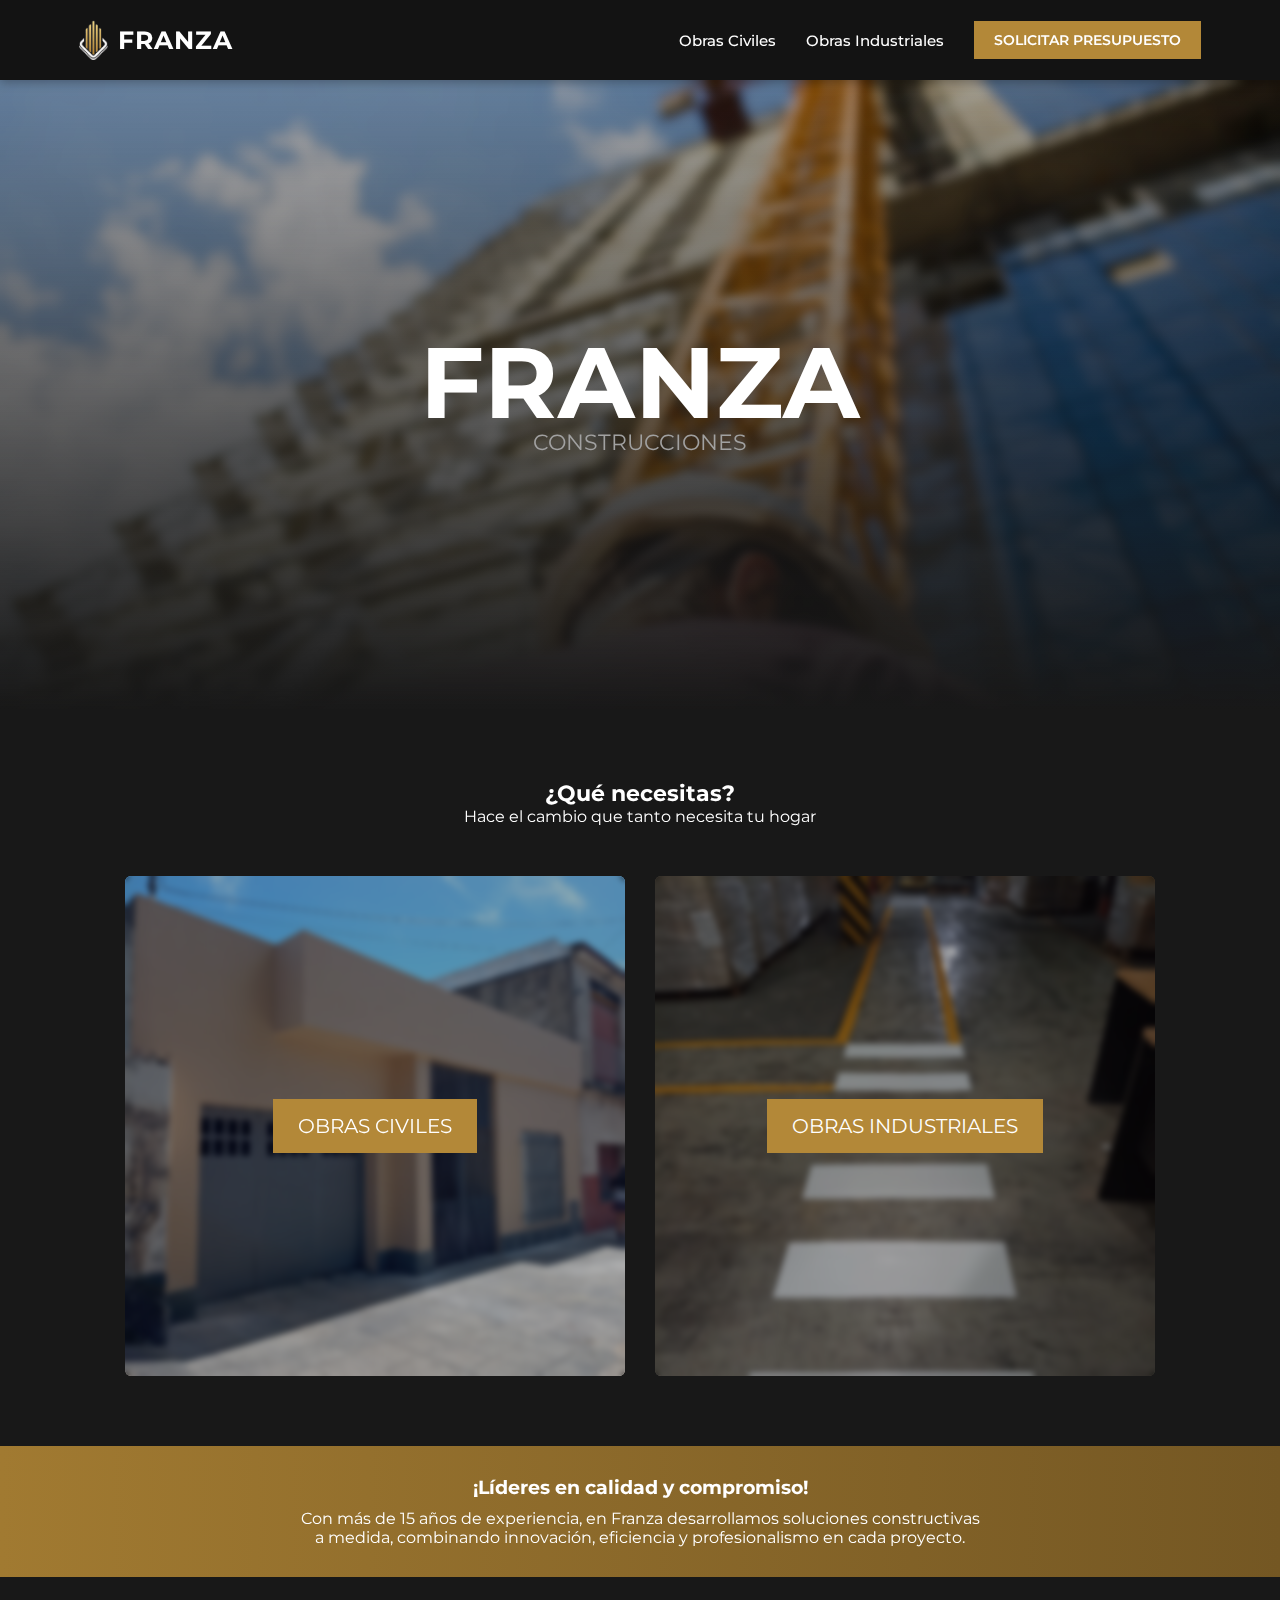
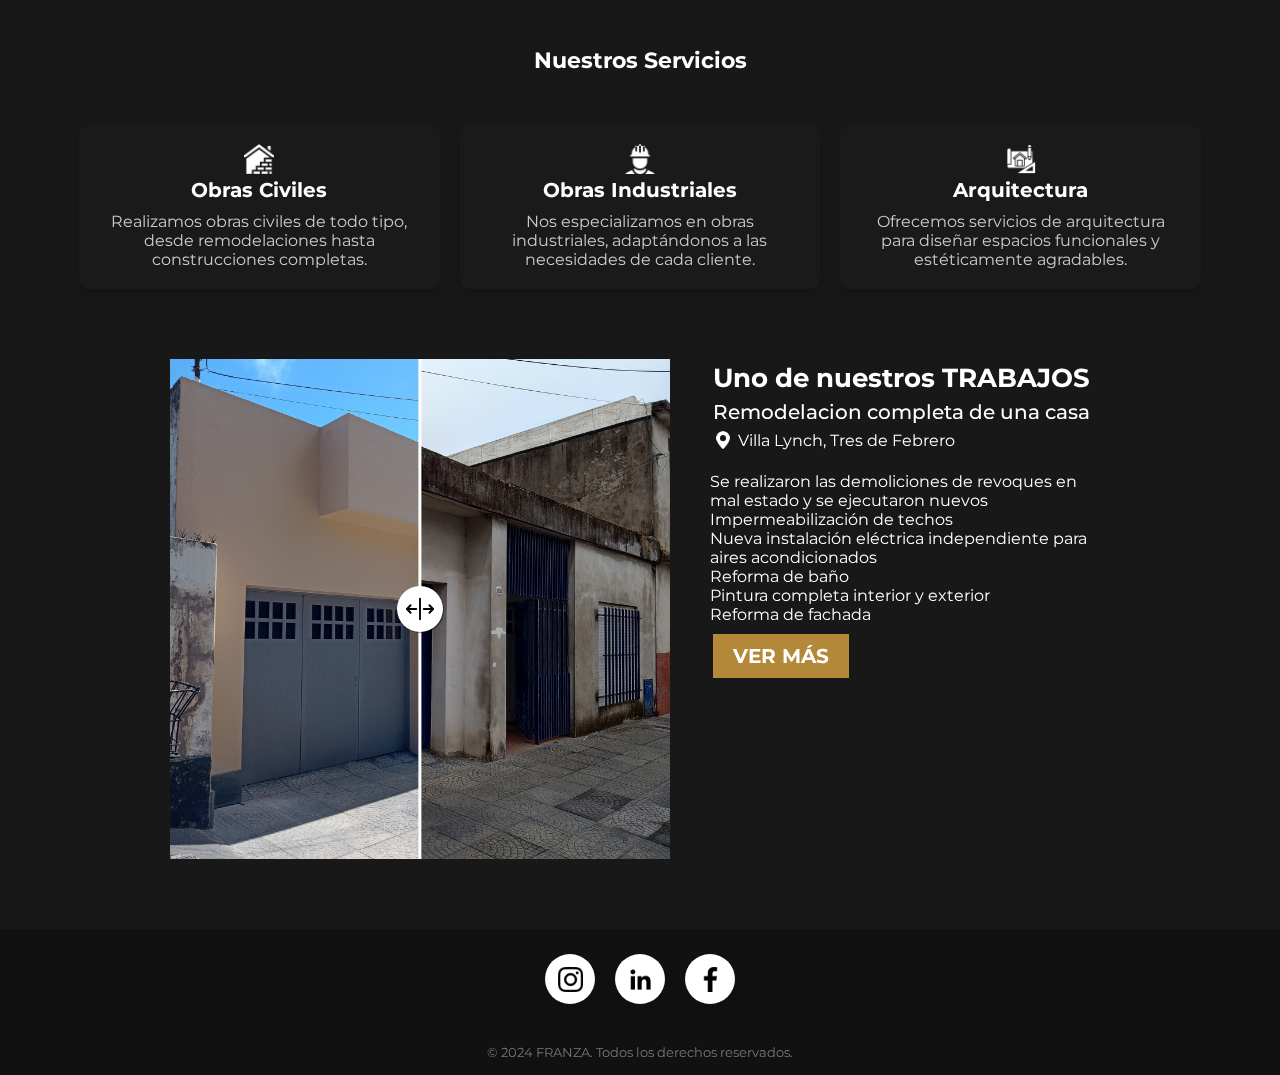
<file: index.html>
<!DOCTYPE html>
<html lang="es">
<head>
    <meta charset="UTF-8">
    <meta name="viewport" content="width=device-width, initial-scale=1.0">
    <meta name="description" content="FRANZA: ¡Dale un nuevo aire a tu hogar con nuestras construcciones!">
    <meta name="keywords" content="FRANZA, Contrucciones, Remodelaciones, Obras, Industriales, Civiles">
    <link rel="stylesheet" href="styles/css/style.css">
    <link rel="icon" type="image/png" href="img/webicon.png">
    <title>FRANZA - Contrucciones</title>
</head>
<body>
    <header>
        <div class="container">
            <a href="index.html" class="logo">
                <img src="img/webicon.png" alt="FRANZA Logo">
                <h1>FRANZA</h1>
            </a>
            <nav>
                <input type="checkbox" id="menu-toggle">
                <label for="menu-toggle" class="menu-icon">
                    <span></span>
                    <span></span>
                    <span></span>
                </label>
                <ul class="menu">
                    <li><a href="html/obrasciviles.html">Obras Civiles</a></li>
                    <li><a href="html/obrasindustriales.html">Obras Industriales</a></li>
                    <li><button class="presupuesto-btn" onclick="openWhatsApp()">SOLICITAR PRESUPUESTO</button></li>
                </ul>
            </nav>
        </div>
    </header>
    <main>
        <section class="mainseccion">
            <div>
                <h1>FRANZA</h1>
                <h2>CONSTRUCCIONES</h2>
            </div>
        </section>
        <section class="quenecesitas">
            <div class="quenecesitastop">
                <h4>¿Qué necesitas?</h4>
                <p>Hace el cambio que tanto necesita tu hogar</p>
            </div>
            <div class="quenecesitasbot">
                <div class="obrasciviles">
                    <a href="html/obrasciviles.html"><p>OBRAS CIVILES</p></a>
                </div>
                <div class="obrasindustriales">
                    <a href="html/obrasindustriales.html"><p>OBRAS INDUSTRIALES</p></a>
                </div>
            </div>
        </section>
        <section class="corte">
            <div class="containercorte">
                <h3>¡Líderes en calidad y compromiso!</h3>
                <p>Con más de 15 años de experiencia, en Franza desarrollamos soluciones constructivas a medida, combinando innovación, eficiencia y profesionalismo en cada proyecto.</p>
            </div>
        </section>
        <section class="servicios">
            <div class="container">
                <h2 class="section-title">Nuestros Servicios</h2>
                <div class="servicios-grid">
                    <div class="servicio">
                        <img src="img/obracivil-icon.png" alt="Obras Civiles">
                        <h3>Obras Civiles</h3>
                        <p>Realizamos obras civiles de todo tipo, desde remodelaciones hasta construcciones completas.</p>
                    </div>
                    <div class="servicio">
                        <img src="img/obraindustrial-icon.png" alt="Obras Industriales">
                        <h3>Obras Industriales</h3>
                        <p>Nos especializamos en obras industriales, adaptándonos a las necesidades de cada cliente.</p>
                    </div>
                    <div class="servicio">
                        <img src="img/arquitectura-icon.png" alt="Arquitectura">
                        <h3>Arquitectura</h3>
                        <p>Ofrecemos servicios de arquitectura para diseñar espacios funcionales y estéticamente agradables.</p>
                    </div>
                </div>
            </div>
        </section>
        <section class="proyecto">
            <div class="proyecto2">
                <div class="l">
                    <div class="slider-container">
                        <div class="image-container">
                          <img class="image-before slider-image" src="img/obracivilantess.jpg" alt="color photo" />
                          <img class="image-after slider-image" src="img/obracivildespues.jpg" alt="black and white" />
                        </div>
                        <input type="range" min="0" max="100" value="50" class="slider" />
                        <div class="slider-line" aria-hidden="true"></div>
                        <div class="slider-button" aria-hidden="true">
                          <svg xmlns="http://www.w3.org/2000/svg" width="30" height="30" fill="currentColor" viewBox="0 0 256 256">
                            <rect width="256" height="256" fill="none"></rect>
                            <line x1="128" y1="40" x2="128" y2="216" fill="none" stroke="currentColor" stroke-linecap="round" stroke-linejoin="round" stroke-width="16"></line>
                            <line x1="96" y1="128" x2="16" y2="128" fill="none" stroke="currentColor" stroke-linecap="round" stroke-linejoin="round" stroke-width="16"></line>
                            <polyline points="48 160 16 128 48 96" fill="none" stroke="currentColor" stroke-linecap="round" stroke-linejoin="round" stroke-width="16"></polyline>
                            <line x1="160" y1="128" x2="240" y2="128" fill="none" stroke="currentColor" stroke-linecap="round" stroke-linejoin="round" stroke-width="16"></line>
                            <polyline points="208 96 240 128 208 160" fill="none" stroke="currentColor" stroke-linecap="round" stroke-linejoin="round" stroke-width="16"></polyline>
                          </svg>
                        </div>
                      </div>
                    <div>
                        <div class="slider"></div>
                    </div>
                </div>
                <div class="r">
                    <h3>Uno de nuestros TRABAJOS</h3>
                    <h4>Remodelacion completa de una casa</h4>
                    <p class="locationicon"><img src="img/locationicon.png" alt="Icono de locacion">Villa Lynch, Tres de Febrero</p>
                    <br>Se realizaron las demoliciones de revoques en mal estado y se ejecutaron nuevos
                    <br>Impermeabilización de techos
                    <br>Nueva instalación eléctrica independiente para aires acondicionados
                    <br>Reforma de baño
                    <br>Pintura completa interior y exterior
                    <br>Reforma de fachada
                    <div><a href="html/obracivil.html?id=ObraCanales">VER MÁS</a></div>
                </div>
            </div>
        </section>
    </main>
    <footer>
        <div class="wrapper">
            <a target="_blank" href="https://www.instagram.com/franzaconstrucciones?igsh=Zzl5emNueml3bXI5&utm_source=qr">
                <li class="icon instagram">
                    <span><img src="img/instagram.png" alt=""></span>
                </li>
            </a>
            <a target="_blank" href="https://www.linkedin.com/company/franza-construcciones/">
                <li class="icon linkedin">
                    <span><img src="img/linkedin.png" alt=""></span>
                </li>
            </a>
            <a target="_blank" href="">
                <li class="icon facebook">
                    <span><img src="img/facebook.png" alt=""></span>
                </li>
            </a>
        </div>
        <div>
            <span>© 2024 FRANZA. Todos los derechos reservados.</span>
        </div>
    </footer>  
    <script src="js/whatsapp.js"></script>
    <script src="js/slider.js"></script>
</body>
</file>
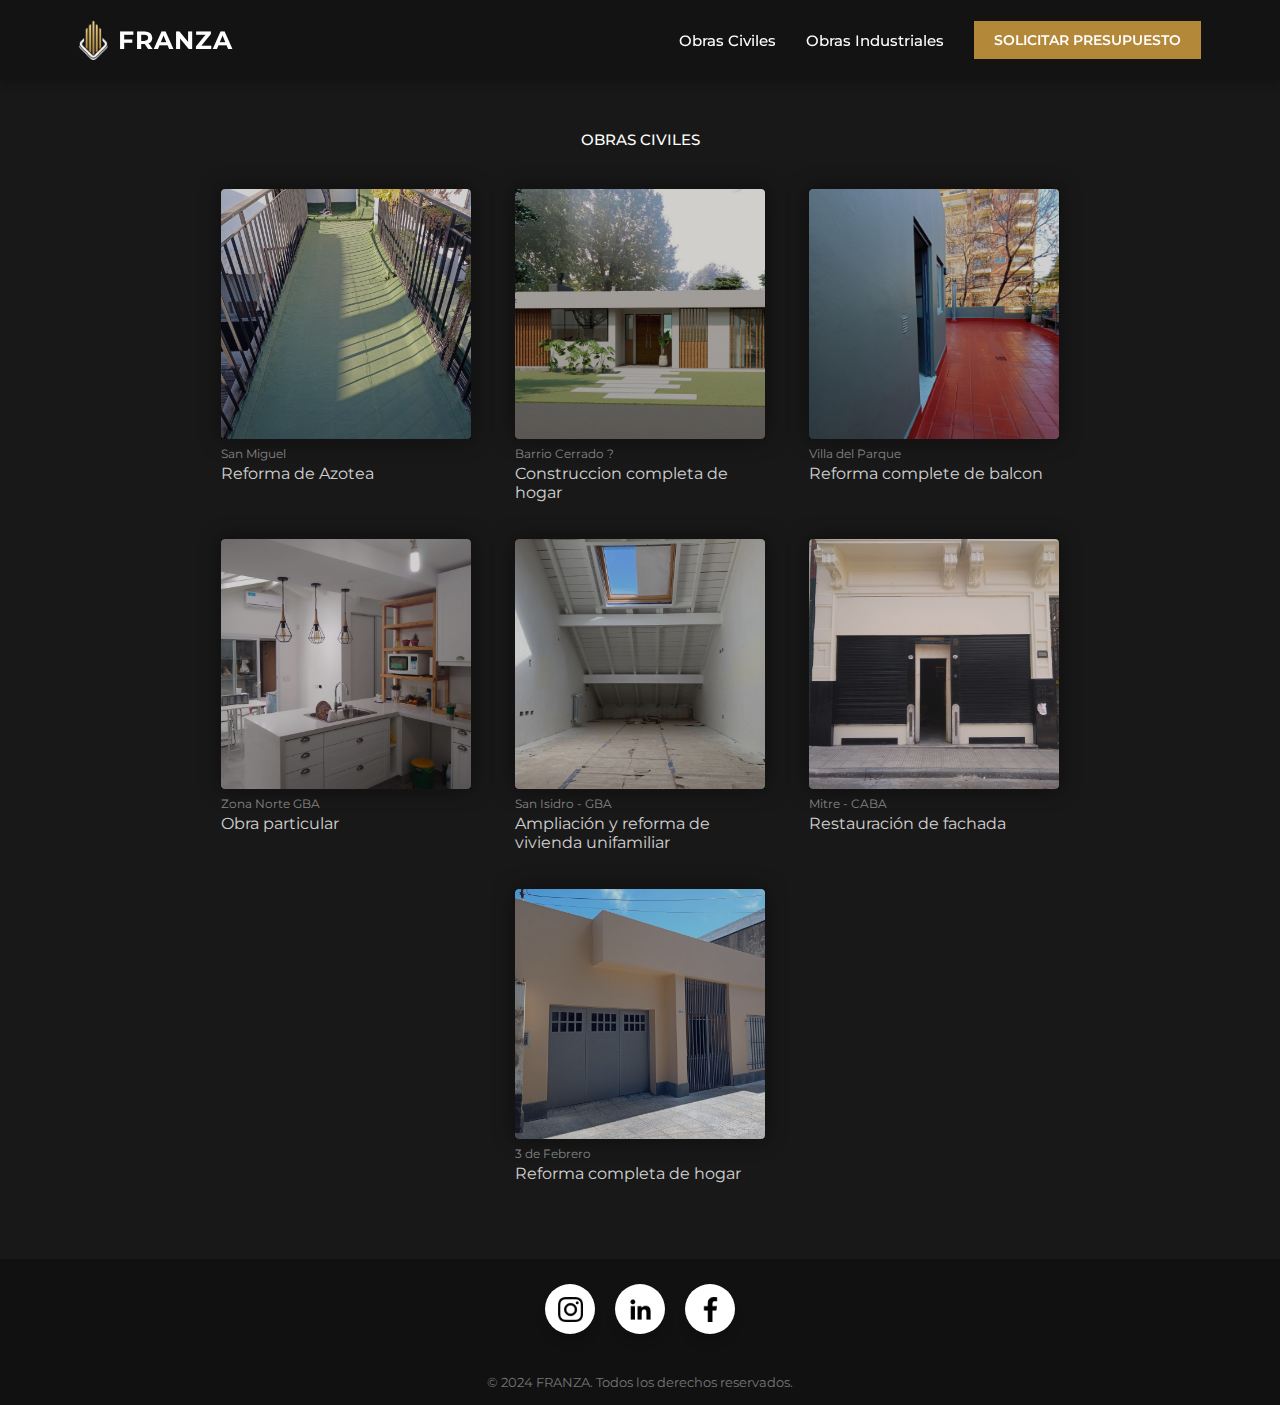
<file: html/obrasciviles.html>
<!DOCTYPE html>
<html lang="es">
<head>
    <meta charset="UTF-8">
    <meta name="viewport" content="width=device-width, initial-scale=1.0">
    <link rel="stylesheet" href="../styles/css/style.css">
    <link rel="icon" type="image/png" href="../img/webicon.png">
    <title>FRANZA - Obras Civiles</title>
</head>
<body>
    <header>
        <div class="container">
            <a href="../index.html" class="logo">
                <img src="../img/webicon.png" alt="FRANZA Logo">
                <h1>FRANZA</h1>
            </a>
            <nav>
                <input type="checkbox" id="menu-toggle">
                <label for="menu-toggle" class="menu-icon">
                    <span></span>
                    <span></span>
                    <span></span>
                </label>
                <ul class="menu">
                    <li><a href="#">Obras Civiles</a></li>
                    <li><a href="obrasindustriales.html">Obras Industriales</a></li>
                    <li><button class="presupuesto-btn" onclick="openWhatsApp()">SOLICITAR PRESUPUESTO</button></li>
                </ul>
            </nav>
        </div>
    </header>
    <main>
        <h2 class="obrasindex-title">Obras Civiles</h2>
        <div id="contenedorObrasCiviles" class="container">
        </div>
    </main>
    <footer>
        <div class="wrapper">
            <a target="_blank" href="https://www.instagram.com/franzaconstrucciones?igsh=Zzl5emNueml3bXI5&utm_source=qr">
                <li class="icon instagram">
                    <span><img src="../img/instagram.png" alt=""></span>
                </li>
            </a>
            <a target="_blank" href="https://www.linkedin.com/company/franza-construcciones/">
                <li class="icon linkedin">
                    <span><img src="../img/linkedin.png" alt=""></span>
                </li>
            </a>
            <a target="_blank" href="">
                <li class="icon facebook">
                    <span><img src="../img/facebook.png" alt=""></span>
                </li>
            </a>
        </div>
        <div>
            <span>© 2024 FRANZA. Todos los derechos reservados.</span>
        </div>
    </footer>  
</body>
<script src="../js/createObrasCiviles.js"></script>
<script src="../js/whatsapp.js"></script>
</html>
</file>
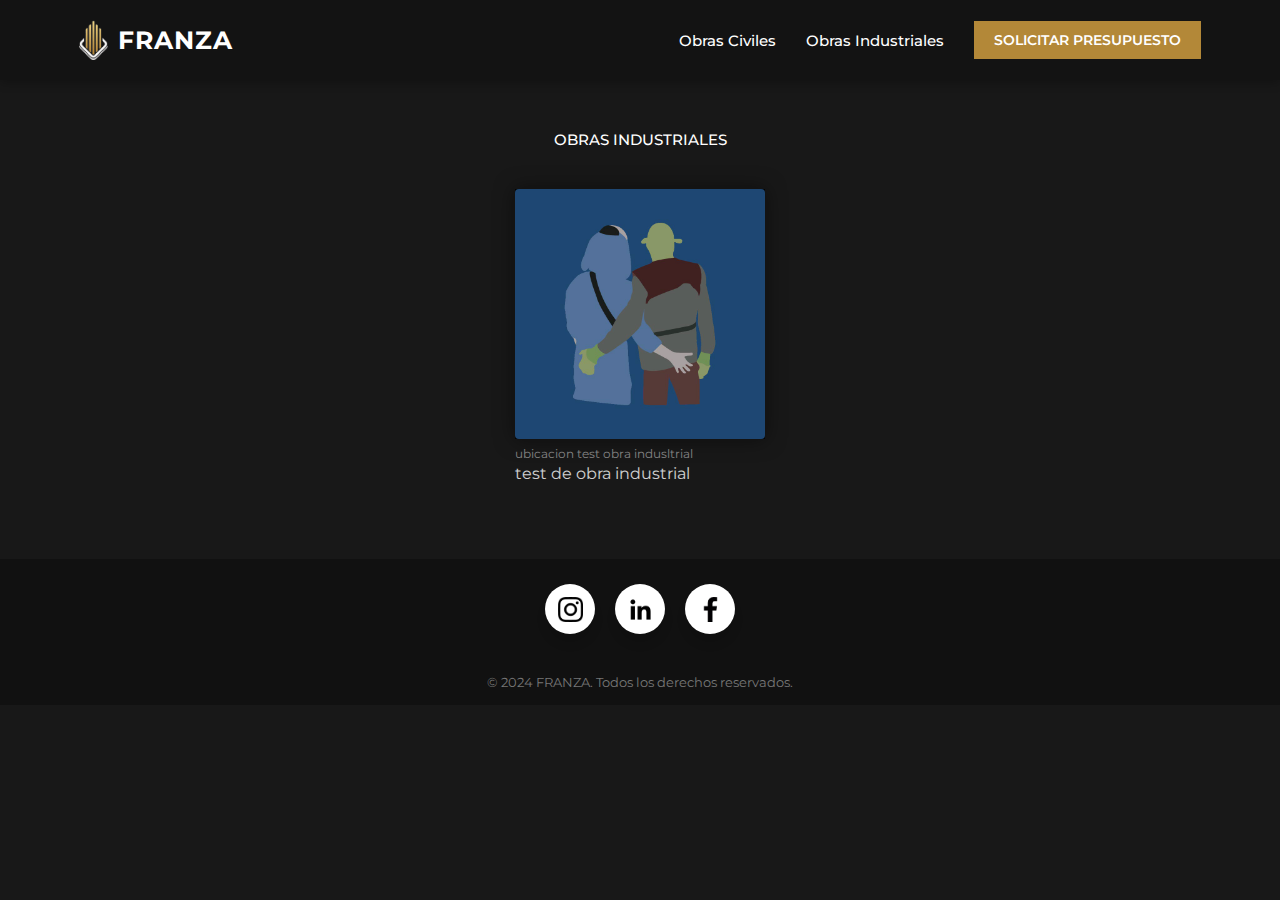
<file: html/obrasindustriales.html>
<!DOCTYPE html>
<html lang="es">
<head>
    <meta charset="UTF-8">
    <meta name="viewport" content="width=device-width, initial-scale=1.0">
    <link rel="stylesheet" href="../styles/css/style.css">
    <link rel="icon" type="image/png" href="../img/webicon.png">
    <title>FRANZA - Obras Civiles</title>
</head>
<body>
    <header>
        <div class="container">
            <a href="../index.html" class="logo">
                <img src="../img/webicon.png" alt="FRANZA Logo">
                <h1>FRANZA</h1>
            </a>
            <nav>
                <input type="checkbox" id="menu-toggle">
                <label for="menu-toggle" class="menu-icon">
                    <span></span>
                    <span></span>
                    <span></span>
                </label>
                <ul class="menu">
                    <li><a href="obrasciviles.html">Obras Civiles</a></li>
                    <li><a href="#">Obras Industriales</a></li>

                    <li><button class="presupuesto-btn" onclick="openWhatsApp()">SOLICITAR PRESUPUESTO</button></li>
                </ul>
            </nav>
        </div>
    </header>
    <main>
        <h2 class="obrasindex-title">Obras Industriales</h2>
        <div id="contenedorObrasIndustriales" class="container">
        </div>
    </main>
    <footer>
        <div class="wrapper">
            <a target="_blank" href="https://www.instagram.com/franzaconstrucciones?igsh=Zzl5emNueml3bXI5&utm_source=qr">
                <li class="icon instagram">
                    <span><img src="../img/instagram.png" alt=""></span>
                </li>
            </a>
            <a target="_blank" href="https://www.linkedin.com/company/franza-construcciones/">
                <li class="icon linkedin">
                    <span><img src="../img/linkedin.png" alt=""></span>
                </li>
            </a>
            <a target="_blank" href="">
                <li class="icon facebook">
                    <span><img src="../img/facebook.png" alt=""></span>
                </li>
            </a>
        </div>
        <div>
            <span>© 2024 FRANZA. Todos los derechos reservados.</span>
        </div>
    </footer>  
</body>
<script src="../js/createObrasIndustriales.js"></script>
<script src="../js/whatsapp.js"></script>
</html>
</file>
<file: styles/css/style.css>
@charset "UTF-8";
@import url("https://fonts.googleapis.com/css2?family=Montserrat:ital,wght@0,100..900;1,100..900&display=swap");
@import url("https://fonts.googleapis.com/css2?family=Work+Sans:ital,wght@0,100..900;1,100..900&display=swap");
* {
  margin: 0;
  padding: 0;
  box-sizing: border-box;
  font-family: "Montserrat", serif;
}

header {
  background-color: #131313;
  padding: 20px 0;
  position: sticky;
  top: 0;
  z-index: 100;
  box-shadow: 0 2px 10px rgba(0, 0, 0, 0.3);
}

.container {
  width: 90% !important;
  max-width: 1200px !important;
  margin: 0 auto !important;
  padding: 0 15px !important;
}

header .container {
  display: flex;
  justify-content: space-between;
  align-items: center;
}

.logo {
  display: flex;
  align-items: center;
  text-decoration: none;
}

.logo img {
  height: 40px;
  margin-right: 10px;
}

.logo h1 {
  font-size: 25px;
  font-weight: 700;
  letter-spacing: 1px;
  color: #ffffff;
}

nav .menu {
  display: flex;
  list-style: none;
  align-items: center;
}

nav .menu li {
  margin-left: 30px;
}

nav .menu a {
  color: #ffffff;
  text-decoration: none;
  font-size: 15px;
  font-weight: 500;
  transition: color 0.3s ease;
}

nav .menu a:hover {
  color: #d4af37;
}

/* Menú móvil */
#menu-toggle {
  display: none;
}

.menu-icon {
  display: none;
  flex-direction: column;
  justify-content: space-between;
  width: 30px;
  height: 21px;
  cursor: pointer;
}

.menu-icon span {
  display: block;
  height: 3px;
  width: 100%;
  background-color: #ffffff;
  border-radius: 3px;
  transition: all 0.3s ease;
}

.presupuesto-btn {
  font-weight: 600 !important;
  font-size: 14px !important;
  background-color: #b38838;
  color: #ffffff;
  padding: 10px 20px;
  border: none;
  transition: background-color 0.2s ease;
  cursor: pointer;
}

.presupuesto-btn:hover {
  background-color: #866321;
}

.mainseccion {
  position: relative;
  background-image: url("../../img/mainphoto.png");
  height: 70vh;
  width: 100%;
  background-size: cover;
  background-position: bottom;
}
.mainseccion:before {
  content: "";
  position: absolute;
  top: 0;
  right: 0;
  bottom: 0;
  left: 0;
  background: linear-gradient(to bottom, transparent, #181818);
  z-index: 1;
  backdrop-filter: brightness(0.7) blur(5px);
}
.mainseccion div {
  height: 100%;
  position: relative;
  z-index: 2;
  display: flex;
  justify-content: center;
  align-items: center;
  flex-direction: column;
}
.mainseccion div h1 {
  color: #fff;
  font-size: 100px;
}
.mainseccion div h2 {
  color: #a1a1a1;
  font-weight: 400;
  font-size: 22px;
  transform: translateY(-14px);
}

.quenecesitas {
  display: flex;
  flex-direction: column;
  height: auto;
  background-color: #181818;
  padding-block: 70px;
}
.quenecesitas .quenecesitastop {
  display: flex;
  flex-direction: column;
  text-align: center;
  color: #fff;
}
.quenecesitas .quenecesitastop h4 {
  font-size: 22px;
}
.quenecesitas .quenecesitasbot {
  display: flex;
  justify-content: center;
}
.quenecesitas .quenecesitasbot div {
  margin-top: 50px;
  margin-inline: 15px;
  position: relative;
  width: 500px;
  height: 500px;
  overflow: hidden;
  z-index: 4;
  border-radius: 6px;
  /* Hover específico para cada imagen */
}
.quenecesitas .quenecesitasbot div:before {
  content: "";
  position: absolute;
  top: 0;
  right: 0;
  bottom: 0;
  left: 0;
  backdrop-filter: brightness(0.7) blur(3px);
  z-index: 4;
}
.quenecesitas .quenecesitasbot div a {
  position: relative;
  z-index: 5;
  color: white;
  display: flex;
  justify-content: center;
  align-items: center;
  height: 100%;
  text-decoration: none;
}
.quenecesitas .quenecesitasbot div a p {
  background-color: #b38838;
  font-size: 20px;
  padding: 15px 25px;
  transition: background-color 0.2s ease-in-out;
  z-index: 5;
}
.quenecesitas .quenecesitasbot div.obrasciviles {
  background-image: url("../../img/obracivildespues.jpg");
  background-size: cover;
  background-position: center center;
  transition: all 0.3s ease-in-out;
}
.quenecesitas .quenecesitasbot div.obrasciviles:hover {
  background-image: url("../../img/obracivilantess.jpg");
}
.quenecesitas .quenecesitasbot div.obrasciviles:hover p:hover {
  background-color: #856427;
}
.quenecesitas .quenecesitasbot div.obrasindustriales {
  background-image: url("../../img/obraindustrialdespues.jpg");
  background-size: cover;
  background-position: center center;
  transition: all 0.4s ease-in-out;
}
.quenecesitas .quenecesitasbot div.obrasindustriales:hover {
  background-image: url("../../img/obraindustrialantes.jpg");
}
.quenecesitas .quenecesitasbot div.obrasindustriales:hover p:hover {
  background-color: #856427;
}

.corte {
  display: flex;
  justify-content: center;
  background-image: linear-gradient(to right, #a17a31, #745723);
}
.corte .containercorte {
  display: flex;
  flex-direction: column;
  width: 700px;
  text-align: center;
  color: #fff;
  margin-block: 25px;
}
.corte .containercorte > * {
  margin: 5px;
}
.corte .containercorte div {
  margin: 20px;
}
.corte .containercorte div a {
  background-color: #b38838;
  font-size: 20px;
  padding: 10px 20px;
  color: #fff;
  text-decoration: none;
  transition: all 0.4s ease;
  font-weight: 700;
}
.corte .containercorte div a:hover {
  background-color: #a17a31;
}

.servicios {
  height: auto;
  padding-block: 70px;
}
.servicios .container {
  display: flex;
  justify-content: center;
  flex-direction: column;
  text-align: center;
  color: #fff;
}
.servicios .container h2 {
  font-size: 22px;
}
.servicios .container .servicios-grid {
  display: grid;
  grid-template-columns: repeat(auto-fit, minmax(300px, 1fr));
  gap: 20px;
  margin-top: 50px;
}
.servicios .container .servicios-grid .servicio {
  background-color: #1a1a1a;
  padding: 20px;
  border-radius: 10px;
  transition: all 0.3s ease-in-out;
  box-shadow: 0 4px 8px rgba(0, 0, 0, 0.2);
}
.servicios .container .servicios-grid .servicio img {
  width: 30px;
}
.servicios .container .servicios-grid .servicio h3 {
  font-size: 20px;
  margin-bottom: 10px;
}
.servicios .container .servicios-grid .servicio p {
  font-size: 16px;
  color: #ccc;
}

.proyecto {
  display: flex;
  height: auto;
  align-items: center;
  justify-content: center;
  padding-bottom: 70px;
}
.proyecto .proyecto2 {
  display: flex;
}
.proyecto .proyecto2 .l {
  display: flex;
  flex-direction: column;
  margin-inline: 20px;
}
.proyecto .proyecto2 .l .slider-container {
  --position: 50%;
  position: relative;
  width: 500px;
  height: 500px;
  overflow: hidden;
}
.proyecto .proyecto2 .l .slider-container .image-container {
  position: relative;
  width: 100%;
  height: 100%;
}
.proyecto .proyecto2 .l .slider-container .image-container .slider-image {
  position: absolute;
  inset: 0;
  width: 100%;
  height: 100%;
  object-fit: cover;
  object-position: center;
}
.proyecto .proyecto2 .l .slider-container .image-container .image-after {
  clip-path: polygon(0 0, var(--position) 0, var(--position) 100%, 0 100%);
}
.proyecto .proyecto2 .l .slider-container .slider {
  position: absolute;
  inset: 0;
  width: 100%;
  height: 100%;
  z-index: 10;
  cursor: pointer;
  opacity: 0;
}
.proyecto .proyecto2 .l .slider-container .slider-line {
  position: absolute;
  width: 0.2rem;
  height: 100%;
  background-color: #fff;
  left: var(--position);
  transform: translate(-50%, -100%);
  pointer-events: none;
}
.proyecto .proyecto2 .l .slider-container .slider-button {
  position: absolute;
  background-color: #fff;
  color: black;
  padding: 0.5rem;
  border-radius: 100vw;
  display: grid;
  place-items: center;
  top: 50%;
  left: var(--position);
  transform: translate(-50%, -50%);
  pointer-events: none;
  box-shadow: 1px 1px 1px hsla(0, 50%, 2%, 0.5);
}
.proyecto .proyecto2 .r {
  display: flex;
  flex-direction: column;
  width: 400px;
  color: #fff;
  margin-inline: 20px;
}
.proyecto .proyecto2 .r > * {
  margin: 3px;
}
.proyecto .proyecto2 .r h3 {
  font-size: 26px;
}
.proyecto .proyecto2 .r h4 {
  font-size: 20px;
  font-weight: 500;
}
.proyecto .proyecto2 .r .locationicon {
  display: flex;
  align-items: center;
}
.proyecto .proyecto2 .r .locationicon img {
  width: 20px;
  margin-right: 5px;
}
.proyecto .proyecto2 .r div {
  margin-block: 20px;
}
.proyecto .proyecto2 .r div a {
  background-color: #b38838;
  font-size: 20px;
  padding: 10px 20px;
  color: #fff;
  text-decoration: none;
  transition: all 0.4s ease;
  font-weight: 700;
}
.proyecto .proyecto2 .r div a:hover {
  background-color: #a17a31;
}

/* Media Query for Mobile (480px and below) */
@media (max-width: 480px) {
  .mainseccion {
    height: 50vh;
  }
  .mainseccion div h1 {
    font-size: 70px;
  }
  .mainseccion div h2 {
    font-size: 18px;
  }
  .quenecesitas {
    padding-block: 40px;
  }
  .quenecesitas .quenecesitastop h4 {
    font-size: 18px;
  }
  .quenecesitas .quenecesitastop p {
    font-size: 14px;
  }
  .quenecesitas .quenecesitasbot {
    flex-direction: column;
    align-items: center;
  }
  .quenecesitas .quenecesitasbot div {
    margin-top: 20px;
    width: 90%;
    height: 200px;
  }
  .quenecesitas .quenecesitasbot div a p {
    font-size: 18px;
    font-weight: 600;
  }
  .corte .containercorte {
    width: 90%;
    margin-block: 20px;
  }
  .corte .containercorte > * {
    margin: 3px;
  }
  .corte .containercorte h3 {
    font-size: 16px;
  }
  .corte .containercorte p {
    font-size: 14px;
  }
  .servicios {
    padding-block: 40px;
  }
  .servicios .container h2 {
    font-size: 18px;
  }
  .servicios .container .servicios-grid {
    margin-top: 30px;
  }
  .servicios .container .servicios-grid .servicio img {
    width: 25px;
  }
  .servicios .container .servicios-grid .servicio h3 {
    font-size: 18px;
    margin-bottom: 6px;
  }
  .servicios .container .servicios-grid .servicio p {
    font-size: 14px;
  }
  .proyecto {
    display: flex;
    height: auto;
    align-items: center;
    justify-content: center;
    padding-bottom: 70px;
  }
  .proyecto .proyecto2 {
    justify-content: center;
    flex-direction: column;
  }
  .proyecto .proyecto2 .l .slider-container {
    --position: 50%;
    position: relative;
    width: 90%;
    height: 400px;
    overflow: hidden;
  }
  .proyecto .proyecto2 .l .slider-container .image-container {
    position: relative;
    width: 100%;
    height: 100%;
  }
  .proyecto .proyecto2 .l .slider-container .image-container .slider-image {
    position: absolute;
    inset: 0;
    width: 100%;
    height: 100%;
    object-fit: cover;
    object-position: center;
  }
  .proyecto .proyecto2 .l .slider-container .image-container .image-after {
    clip-path: polygon(0 0, var(--position) 0, var(--position) 100%, 0 100%);
  }
  .proyecto .proyecto2 .l .slider-container .slider {
    position: absolute;
    inset: 0;
    width: 100%;
    height: 100%;
    z-index: 10;
    cursor: pointer;
    opacity: 0;
  }
  .proyecto .proyecto2 .l .slider-container .slider-line {
    position: absolute;
    width: 0.2rem;
    height: 100%;
    background-color: #fff;
    left: var(--position);
    transform: translate(-50%, -100%);
    pointer-events: none;
  }
  .proyecto .proyecto2 .l .slider-container .slider-button {
    position: absolute;
    background-color: #fff;
    color: black;
    padding: 0.5rem;
    border-radius: 100vw;
    display: grid;
    place-items: center;
    top: 50%;
    left: var(--position);
    transform: translate(-50%, -50%);
    pointer-events: none;
    box-shadow: 1px 1px 1px hsla(0, 50%, 2%, 0.5);
  }
  .proyecto .proyecto2 .r {
    display: flex;
    flex-direction: column;
    width: 400px;
    color: #fff;
    margin-inline: 20px;
  }
  .proyecto .proyecto2 .r > * {
    margin: 3px;
  }
  .proyecto .proyecto2 .r h3 {
    font-size: 26px;
  }
  .proyecto .proyecto2 .r h4 {
    font-size: 20px;
    font-weight: 500;
  }
  .proyecto .proyecto2 .r .locationicon {
    display: flex;
    align-items: center;
  }
  .proyecto .proyecto2 .r .locationicon img {
    width: 20px;
    margin-right: 5px;
  }
  .proyecto .proyecto2 .r div {
    margin-block: 20px;
  }
  .proyecto .proyecto2 .r div a {
    background-color: #b38838;
    font-size: 20px;
    padding: 10px 20px;
    color: #fff;
    text-decoration: none;
    transition: all 0.4s ease;
    font-weight: 700;
  }
  .proyecto .proyecto2 .r div a:hover {
    background-color: #a17a31;
  }
}
body {
  background-color: #181818;
}

.obrasindex-title {
  color: #fff;
  font-size: 15px;
  font-weight: 500;
  text-align: center;
  margin-top: 50px;
  text-transform: uppercase;
}

#contenedorObrasCiviles, #contenedorObrasIndustriales {
  display: flex;
  flex-wrap: wrap;
  justify-content: center;
  margin-top: 10px !important;
  margin-bottom: 50px !important;
  max-width: 1400px !important;
}

.obracivil {
  width: 250px;
  height: 250px;
  margin: 30px 22px 70px 22px;
  background-color: black;
  position: relative;
  background-size: contain;
  background-position: center; /* Centra la imagen */
  background-repeat: no-repeat; /* Evita que la imagen se repita */
  opacity: 0.8;
  transition: scale 0.1s ease-in-out;
}

.obraimg {
  width: 100%;
  height: 100%;
  object-fit: contain;
  border-radius: 4px;
  box-shadow: 0px 0px 20px rgba(0, 0, 0, 0.5);
}

.obracivil:hover {
  scale: 1.02;
  opacity: 1;
}

.obraTitle {
  color: #fff;
  font-size: 16px;
  margin: 2px 0 0 0;
  font-weight: 400;
}

.obraUbi {
  color: #a0a0a0;
  font-size: 12px;
  margin-top: 1px;
}

@media (max-width: 768px) {
  .obracivil {
    width: 90%;
    height: 150px;
    margin: 10px 0px 5px 0px;
    position: relative;
    background-color: #131313;
  }
  .obrasindex-title {
    margin: 30px 0px 20px 0px;
  }
  .obraimg {
    object-fit: cover;
  }
  .obraTitle {
    position: absolute;
    top: 50%;
    left: 50%;
    transform: translate(-50%, -50%);
    width: 100%;
    padding: 10px;
    background-color: rgba(0, 0, 0, 0.6);
    text-align: center;
    font-size: 16px;
    text-transform: uppercase;
    font-weight: 500;
  }
  .obraUbi {
    display: none;
  }
}
.obra-container {
  display: flex;
  height: auto;
  padding-inline: 10%;
  justify-content: space-between;
  align-items: center;
  padding-block: 80px !important;
  gap: 80px;
}

.obra-left {
  flex: 1;
  color: white;
}

.obra-left div span {
  background-color: rgba(255, 255, 255, 0.1019607843);
  padding: 5px 10px;
  font-weight: 500;
  font-size: 14px;
}

.obra-left div h2 {
  font-size: 52px;
  line-height: 1.2;
  margin-top: 18px;
  margin-bottom: 30px;
  font-weight: 700;
}

.obra-left div h4 {
  font-weight: 400;
  font-size: 16px;
  color: #cccccc;
  max-width: 600px;
  line-height: 1.6;
}

.obra-right {
  flex: 1;
  max-width: 100%;
  display: flex;
  align-items: center;
}

.obra-right div img {
  width: 100%;
  max-width: 550px;
  border-radius: 10px;
  box-shadow: 0px 0px 20px rgba(0, 0, 0, 0.5);
}

.obra-corte {
  background-color: #111111;
  width: 100%;
  padding: 40px;
  display: grid;
  place-items: center;
}

.presupuesto-btn {
  font-weight: 600 !important;
  font-size: 14px !important;
  background-color: #b38838;
  color: #ffffff;
  padding: 10px 20px;
  border: none;
  transition: background-color 0.2s ease;
  cursor: pointer;
}

.presupuesto-btn:hover {
  background-color: #866321;
}

.carousel-container {
  margin-block: 80px !important;
}

footer {
  background-color: #111111;
  width: 100%;
}

footer div {
  display: grid;
  place-items: center;
  padding: 15px;
}

.wrapper li span {
  display: flex;
}

.wrapper li span img {
  width: 25px;
}

footer div span {
  color: #777777;
  font-size: 13px;
}

.wrapper {
  display: flex;
  list-style: none;
  justify-content: center;
}

.wrapper .icon {
  position: relative;
  background: #ffffff;
  border-radius: 50%;
  padding: 15px;
  margin: 10px;
  width: 50px;
  height: 50px;
  display: flex;
  justify-content: center;
  align-items: center;
  flex-direction: column;
  box-shadow: 0 10px 10px rgba(0, 0, 0, 0.1);
  cursor: pointer;
  transition: all 0.2s cubic-bezier(0.68, -0.55, 0.265, 1.55);
}

.wrapper .linkedin:hover {
  background: #1DA1F2;
}

.wrapper .instagram:hover {
  background: #E4405F;
}

.wrapper .facebook:hover {
  background: #1877F2;
}

.carousel-container {
  position: relative;
  width: 100%;
  max-width: 1200px;
  height: 500px;
  margin: 0 auto;
}

.carousel {
  position: relative;
  width: 100%;
  height: 100%;
  display: flex;
  justify-content: center;
  align-items: center;
  perspective: 1000px;
}

.carousel-item {
  position: absolute;
  width: 40%;
  aspect-ratio: 1/1; /* Esto hace que el elemento sea cuadrado */
  transition: all 0.5s ease;
  overflow: hidden;
  transform: scale(0.8) translateX(-50%);
  z-index: 0;
  filter: brightness(0.4);
}

.carousel-item.active {
  opacity: 1;
  transform: scale(1) translateX(0);
  z-index: 1;
  filter: brightness(1);
}

.carousel-item.prev {
  transform: scale(0.8) translateX(-50%);
  z-index: 0;
}

.carousel-item.next {
  transform: scale(0.8) translateX(50%);
  z-index: 0;
}

.carousel-item img {
  width: 100%;
  height: 100%;
  object-fit: cover; /* Mantiene la proporción de la imagen y cubre el contenedor */
  object-position: center; /* Centra la imagen dentro del contenedor */
}

.carousel-button {
  position: absolute;
  top: 50%;
  transform: translateY(-50%);
  background: rgba(0, 0, 0, 0.5);
  color: white;
  border: none;
  width: 50px;
  height: 50px;
  border-radius: 50%;
  font-size: 24px;
  cursor: pointer;
  z-index: 2;
  display: flex;
  justify-content: center;
  align-items: center;
}

.carousel-button:hover {
  background: rgba(0, 0, 0, 0.8);
}

.carousel-button.prev {
  left: 150px;
}

.carousel-button.next {
  right: 150px;
}

@media (max-width: 768px) {
  .carousel-item {
    width: 80%;
  }
  .carousel-button {
    width: 40px;
    height: 40px;
    font-size: 18px;
  }
}
/* Media Query for Tablets (768px and below) */
@media (max-width: 768px) {
  .obra-container {
    padding-block: 40px !important;
  }
  .body-container {
    flex-direction: column;
    padding: 10px;
  }
  .obra-container {
    flex-direction: column;
    gap: 10px;
  }
  .obra-right {
    margin-top: 8px;
  }
  .obra-left, .obra-right {
    flex: none;
    width: 100%;
  }
  #obra-titulo {
    margin-block: 10px;
  }
  .carousel-item {
    width: 500px !important;
    height: 500px;
  }
  .carousel-button {
    padding: 8px;
  }
  .menu-icon {
    display: flex;
  }
  nav .menu {
    position: absolute;
    top: 80px;
    left: 0;
    right: 0;
    background-color: #111111;
    flex-direction: column;
    align-items: center;
    padding: 20px 0;
    gap: 20px;
    transform: translateY(-150%);
    opacity: 0;
    transition: all 0.3s ease;
    box-shadow: 0 10px 20px rgba(0, 0, 0, 0.2);
  }
  nav .menu li {
    margin: 0;
  }
  #menu-toggle:checked ~ .menu {
    transform: translateY(0);
    opacity: 1;
  }
}
/* Media Query for Mobile (480px and below) */
@media (max-width: 480px) {
  .body-container {
    padding: 5px;
  }
  .obra-container {
    gap: 5px;
  }
  .obra-left, .obra-right {
    width: 100%;
  }
  .obra-left h2 {
    font-size: 1.2rem;
  }
  .obra-left h4 {
    font-size: 1rem;
  }
  .carousel-container {
    margin-block: 20px !important;
  }
  .carousel-item {
    width: 400px;
    height: 400px;
  }
  .carousel-button {
    padding: 5px;
  }
}

/*# sourceMappingURL=style.css.map */
</file>
